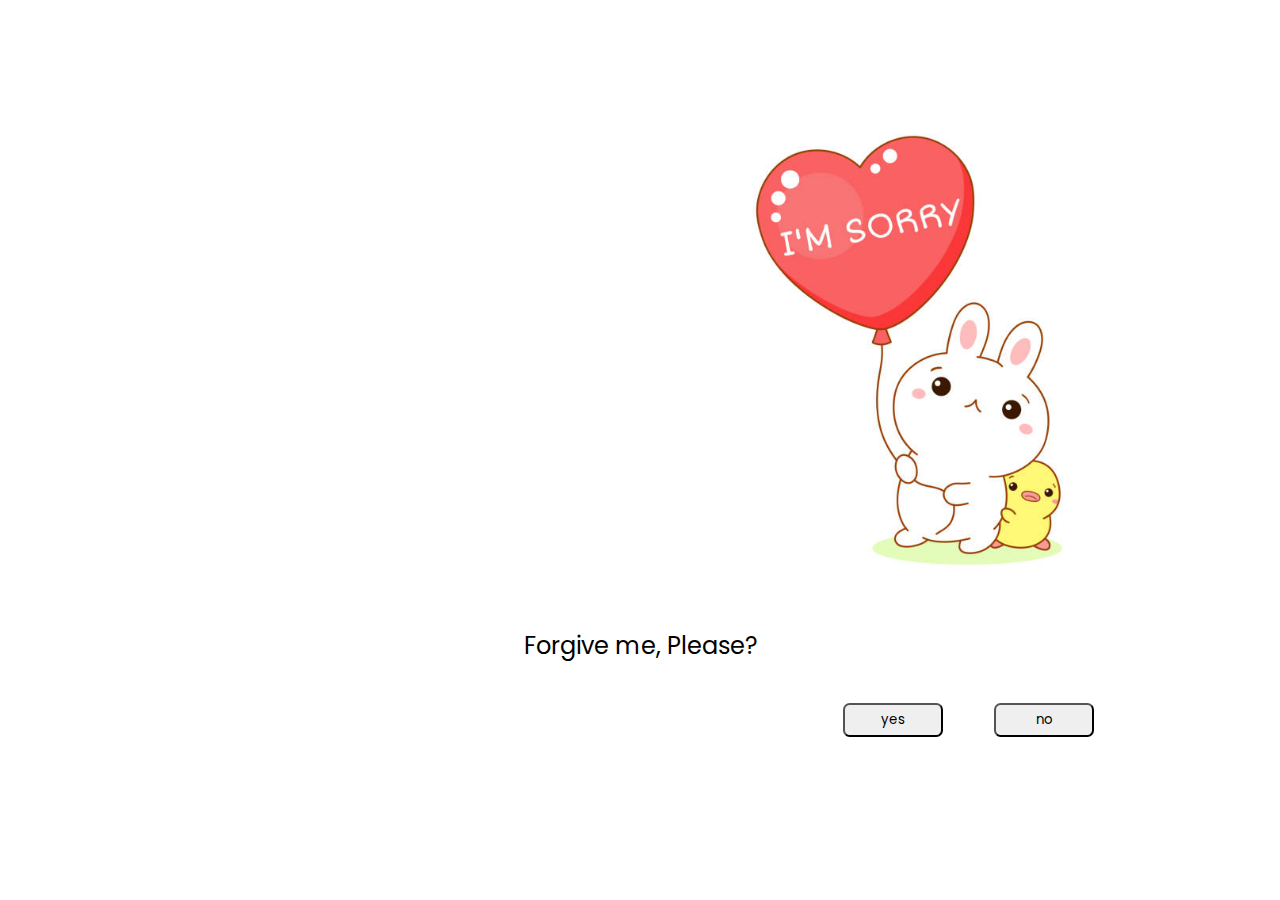
<file: index.html>
<!DOCTYPE html>
<html lang="en">
<head>
    <title>
        Open Me
    </title>
    <link rel="stylesheet" href="style.css">
    <link href='https://fonts.googleapis.com/css?family=Poppins' rel='stylesheet'>
</head>
<body>
    <div class="photo1">
        <img src="sorry.jpg"/>
    </div>

    <div class="text"> 
        <p> Forgive me, Please? </p>
    </div>

    <div class="btn">
        <button> 
            <a href="page1.html"> 
                yes 
            </a> 
        </button>
        <button> 
            <a href="page2.html"> 
            no 
            </a>  
        </button>
    </div>

</body>
</html>
</file>
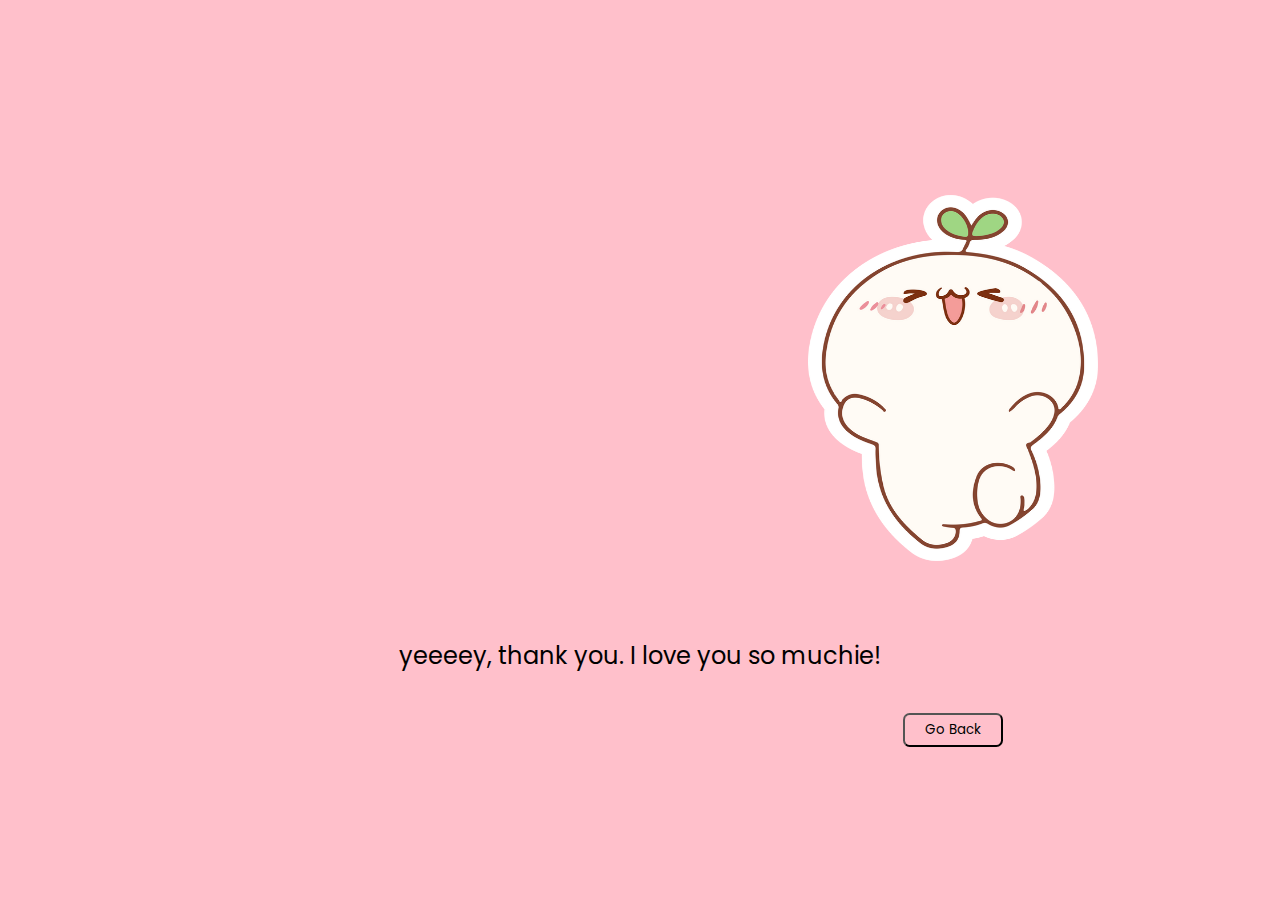
<file: page1.html>
<!DOCTYPE html>
<html lang="en">
<head>
    <title>
        happy na me
    </title>
    <link rel="stylesheet" href="style2.css">
    <link href='https://fonts.googleapis.com/css?family=Poppins' rel='stylesheet'>
</head>
<body>
    <div class="happy-photo">
        <img src="blush.png"/>
    </div>
    <div class="text"> 
        <p> yeeeey, thank you. I love you so muchie! </p>
    </div>

    <div class="btn">
        <button> 
            <a href="index.html"> 
            Go Back
            </a>  
        </button>
    </div>
</body>
</html>
</file>
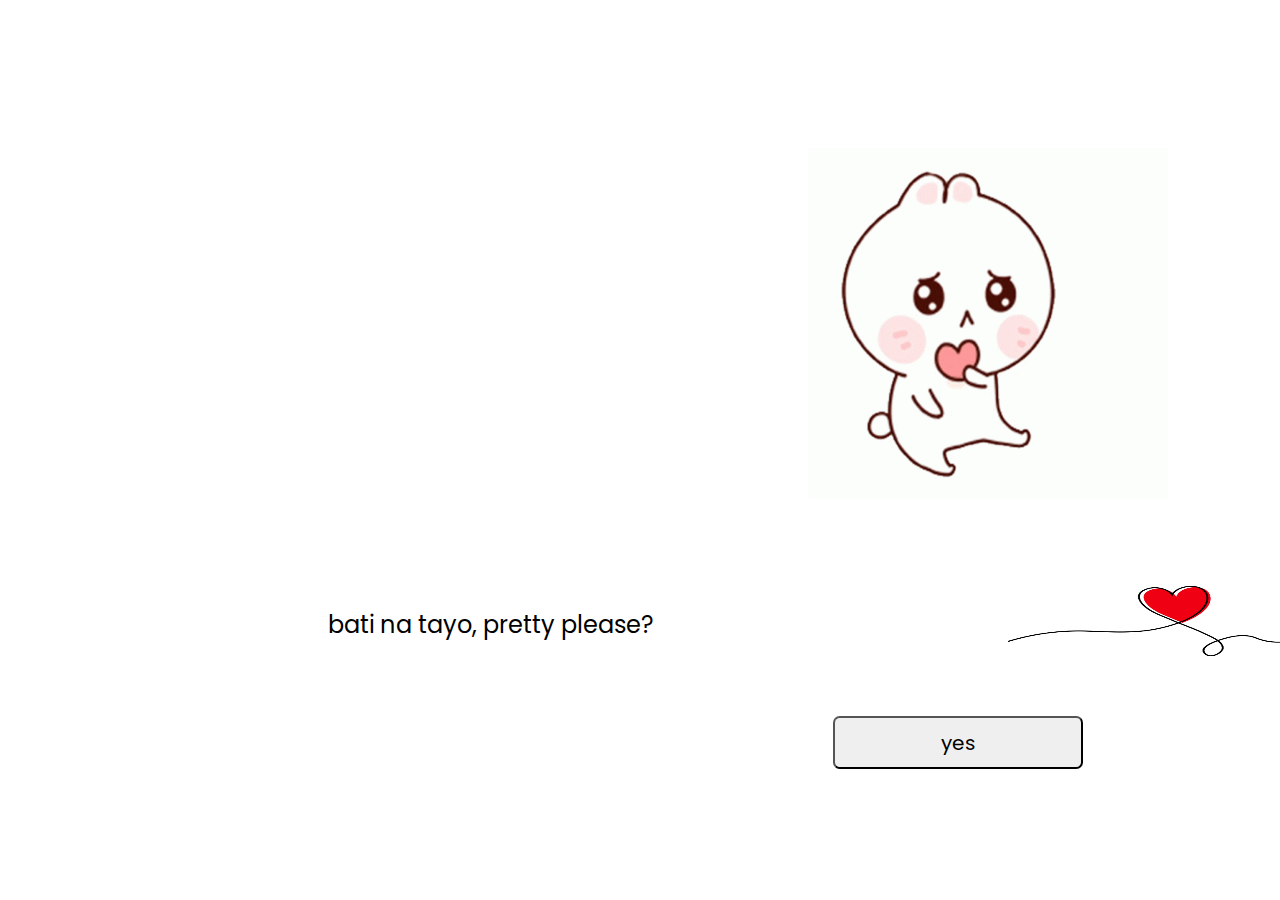
<file: page2.html>
<!DOCTYPE html>
<html lang="en">
<head>
    <title>
        i'm sad ulit
    </title>
    <link rel="stylesheet" href="style3.css">
    <link href='https://fonts.googleapis.com/css?family=Poppins' rel='stylesheet'>
</head>
<body>
    
    <div class="sad-photo">
        <img src="sad2.gif"/>
    </div>
    
    <div class="text"> 
        <p> bati na tayo, pretty please? </p>
    </div>

    <div class="heart-photo">
        <img src="heart.jpg"/>
    </div>
    
    <div class="btn">
        <button> 
            <a href="page1.html"> 
                yes 
            </a> 
        </button>

</body>
</html>
</file>
<file: style.css>
* {
    font-family: "Poppins", sans-serif;
}

.photo1 {
    width: 200px;
    height: 200px;
    position: relative;
}

.photo1 img {
    width: 485px;
    height: 485px;
    position: absolute;
    margin-top: 50%;
    left: 350%;
}

.text {
    text-align: center;
    margin-top: 420px;
    font-size: 1.5em;
}

.btn button {
    display:inline-block;
    align-items: center;
    justify-content: center;
    flex-direction: column;
    min-height:2.5em;
    border-radius: .5em;
    min-width: 100px;
    margin-left: 45px;
}

.btn {
    margin-left: 790px;
    margin-top: 35px;
    font-size: 1.5em;
}

.btn a {
    text-decoration: none;
    color: black;
}

.btn button:hover {
    min-height: 3.5em;
    min-width: 110px;
    transition: ease-in-out .2s;
    cursor: pointer;
}
</file>
<file: style2.css>
* {
    font-family: "Poppins", sans-serif;
    background-color: pink;
}

.happy-photo {
    width: 200px;
    height: 200px;
    position: relative;
}

.happy-photo img {
    width: 290px;
    height: 460px;
    position: absolute;
    margin-top: 70%;
    left: 400%;
    align-items: center;
}

.text {
    text-align: center;
    margin-top: 430px;
    font-size: 1.5em;
    color: black;
}

.btn button {
    display:inline-block;
    align-items: center;
    justify-content: center;
    flex-direction: column;
    min-height:2.5em;
    border-radius: .5em;
    min-width: 100px;
    margin-left: 45px;
}

.btn {
    margin-left: 850px;
    margin-top: 35px;
    font-size: 1.5em;
}

.btn a {
    text-decoration: none;
    color: black;
}

.btn button:hover {
    min-height: 3.5em;
    min-width: 110px;
    transition: ease-in-out .2s;
    cursor: pointer;
}
</file>
<file: style3.css>
* {
    font-family: "Poppins", sans-serif;
}

.sad-photo {
    width: 200px;
    height: 200px;
    position: relative;
}

.sad-photo img {
    width: 360px;
    height: 350px;
    position: absolute;
    margin-top: 70%;
    left: 400%;
    align-items: center;
}

.text {
    text-align: center;
    margin-right: 300px;
    margin-top: 399px;
    font-size: 1.5em;
}

.heart-photo {
    width: 200px;
    height: 200px;
    position: relative;
}

.heart-photo img {
    width: 450px;
    height: 150px;
    position: absolute;
    margin-top: -65%;
    left: 500%;
    align-items: center;
}

.btn button {
    display:inline-block;
    align-items: center;
    justify-content: center;
    flex-direction: column;
    min-height: 4em;
    border-radius: .5em;
    min-width: 250px;
    margin-left: 45px;
}

.btn {
    margin-left: 780px;
    margin-top: -150px;
    font-size: 1.5em;
}

.btn a {
    text-decoration: none;
    color: black;
    font-size: 1.5em;
}

.btn button:hover {
    min-height: 4.5em;
    min-width: 270px;
    transition: ease-in-out .2s;
    cursor: pointer;
}
</file>
